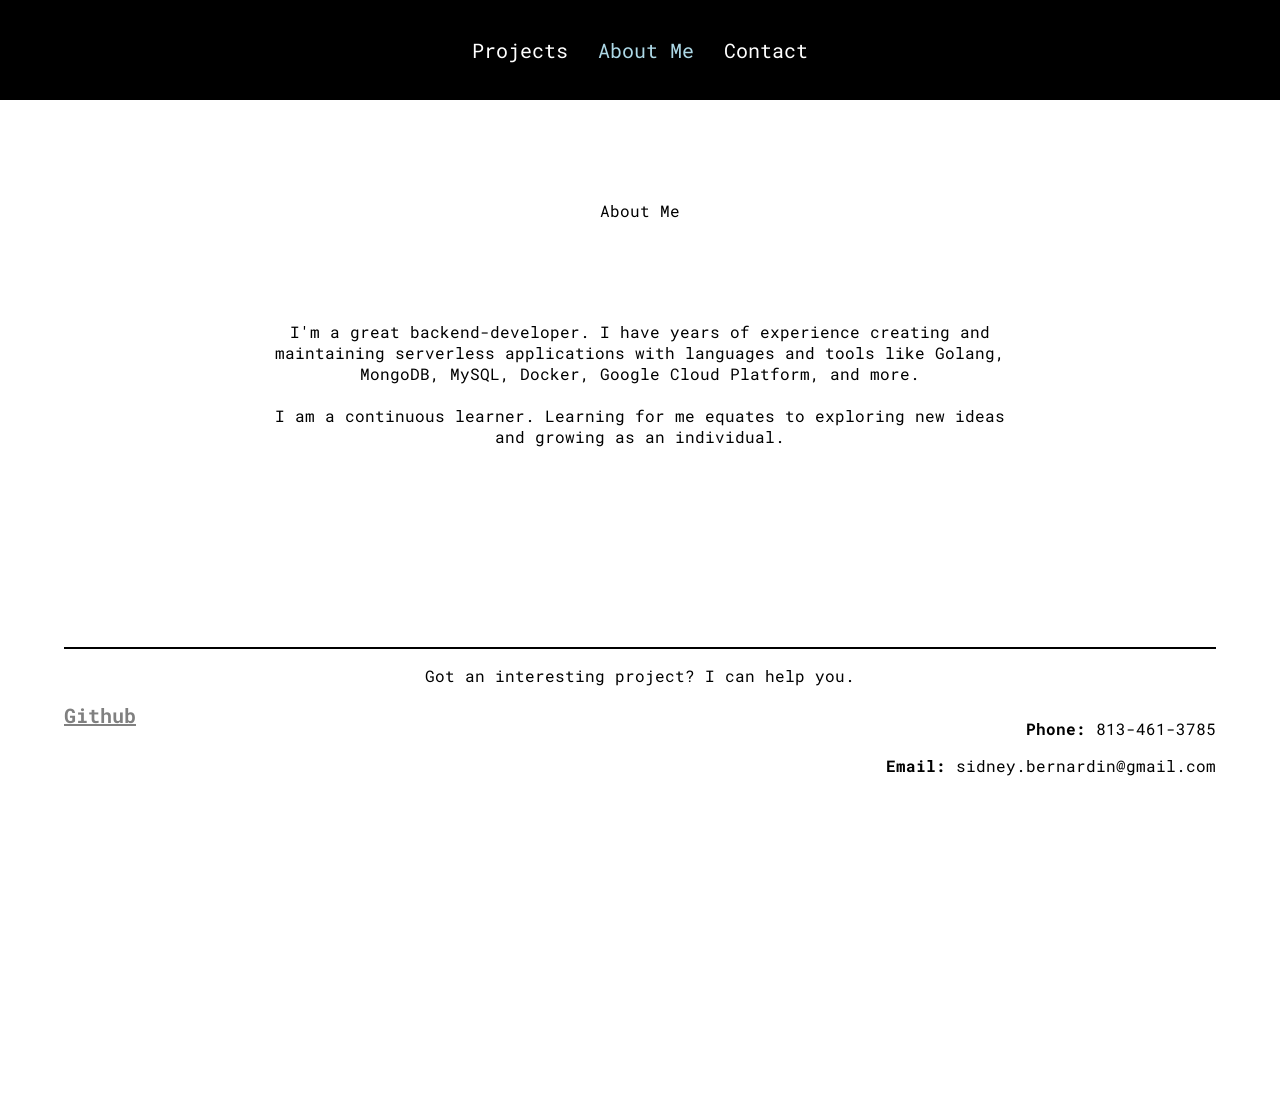
<file: about.html>
<!DOCTYPE html>
<html lang="en">

<head>
  <meta charset="UTF-8">
  <meta name="viewport" content="width=device-width, initial-scale=1.0">

  <title>Document</title>

  <!-- Stylesheet -->
  <link rel="stylesheet" href="style.css">
  <link rel="stylesheet" href="about.css">

  <!-- Google Fonts -->
  <link href="https://fonts.googleapis.com/css?family=Roboto+Mono:100,100i,300,300i,400,400i,500,500i,700,700i"
    rel="stylesheet">
</head>

<body>

  <!-- Navbar -->
  <nav>
    <ul>
      <li><a href="index.html">Projects</a></li>
      <li><a href="about.html" class="active">About Me</a></li>
      <li>
        <div class="contact" onclick="window.scrollTo(0,document.body.scrollHeight);">Contact</div>
      </li>
    </ul>
  </nav>

  <!-- Header -->
  <header>
    <p>About Me</p>
    <div class="img"></div>
  </header>

  <!-- Main stuff. -->
  <div class="content">
    <p>I'm a great backend-developer. I have years of experience creating and maintaining serverless applications with
      languages and tools like Golang, MongoDB, MySQL, Docker, Google Cloud Platform, and more.

    </p>
    <br>
    <p>
      I am a continuous learner. Learning for me equates to exploring new ideas and growing as an individual.
    </p>
  </div>

  <!------ Footer ------>
  <footer>
    <p>Got an interesting project? I can help you.</p>
    <div class="left">
      <a href="https://github.com/Sidney-Bernardin">Github</a>
    </div>

    <div class="right">
      <p><strong>Phone:</strong> 813-461-3785</p>
      <p><strong>Email:</strong> sidney.bernardin@gmail.com</p>
    </div>
  </footer>
</body>

</html>
</file>
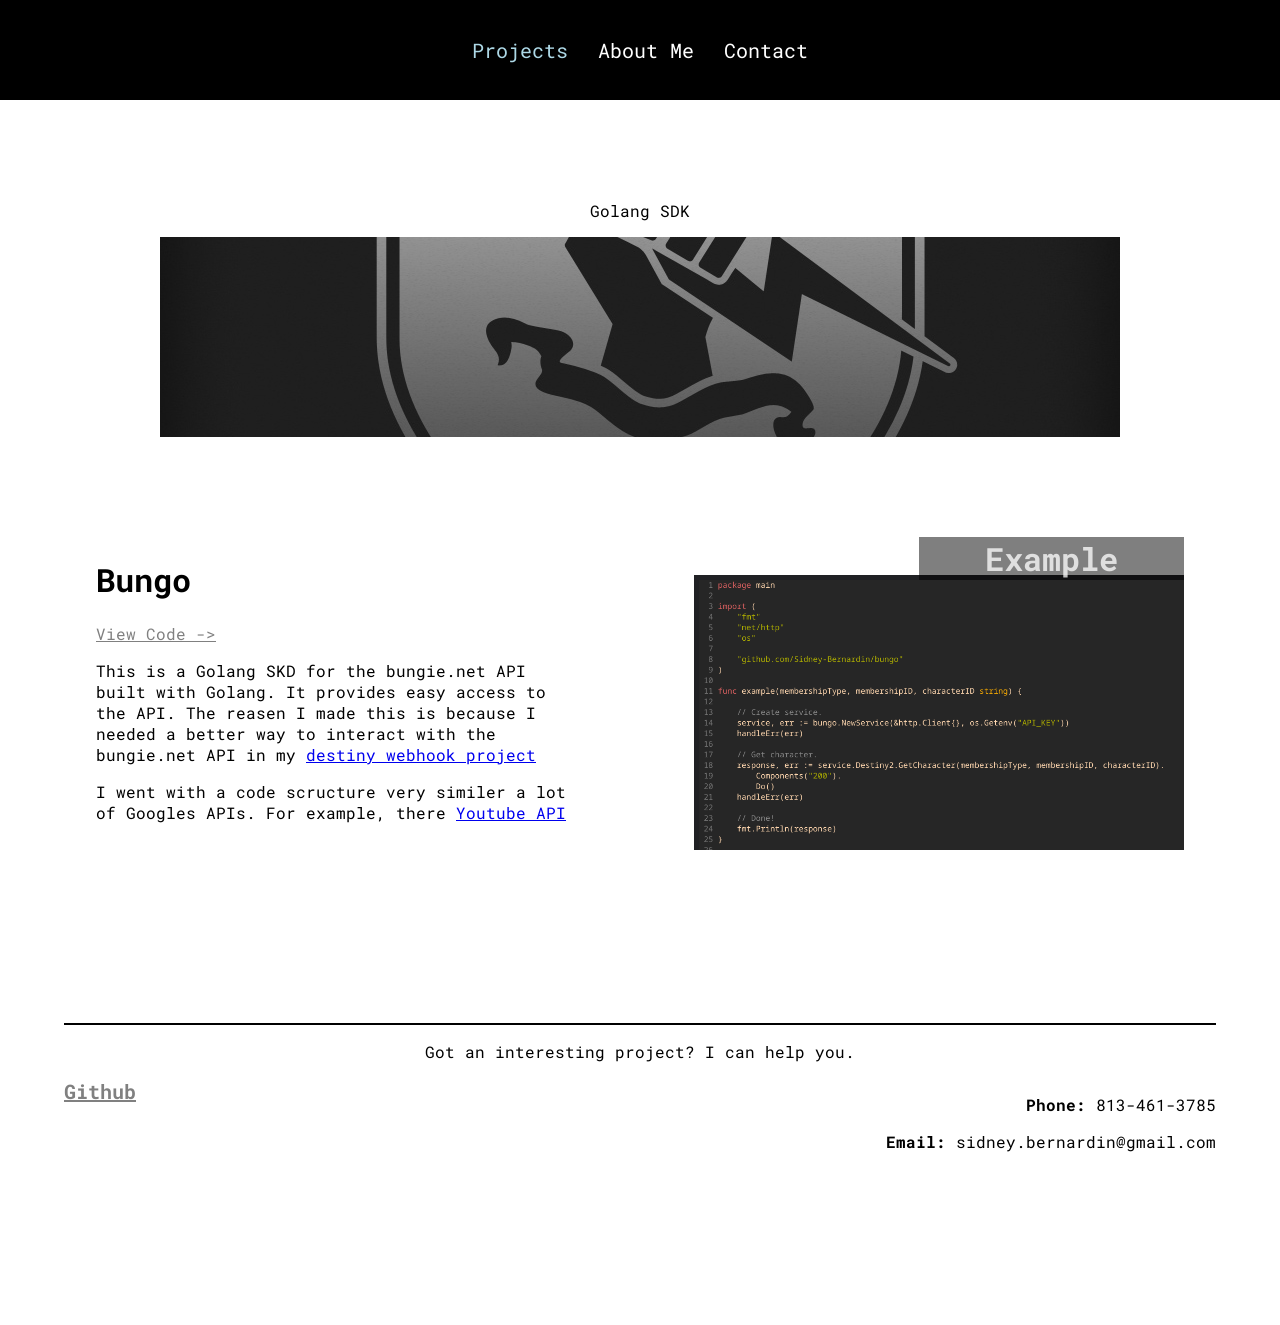
<file: project1.html>
<!DOCTYPE html>
<html lang="en">

<head>
  <meta charset="UTF-8">
  <meta name="viewport" content="width=device-width, initial-scale=1.0">

  <title>Document</title>

  <!-- Stylesheet -->
  <link rel="stylesheet" href="style.css">
  <link rel="stylesheet" href="projects.css">

  <!-- Google Fonts -->
  <link href="https://fonts.googleapis.com/css?family=Roboto+Mono:100,100i,300,300i,400,400i,500,500i,700,700i"
    rel="stylesheet">
</head>

<body>

  <!-- Navbar -->
  <nav>
    <ul>
      <li><a class="active" href="index.html">Projects</a></li>
      <li><a href="about.html">About Me</a></li>
      <li>
        <div class="contact" onclick="window.scrollTo(0,document.body.scrollHeight);">Contact</div>
      </li>
    </ul>
  </nav>

  <!-- Header -->
  <header class="header1">
    <p>Golang SDK</p>
    <div class="img"></div>
  </header>

  <!-- Main stuff. -->
  <div class="content-p1">
    <div class="description">
      <h1>Bungo</h1>
      <a href="https://github.com/Sidney-Bernardin/bungo" class="code">View Code -></a>

      <p>
        This is a Golang SKD for the bungie.net API built with Golang.
        It provides easy access to the API. The reasen I made this is
        because I needed a better way to interact with the bungie.net API in
        my <a href="https://github.com/Sidney-Bernardin/Destiny2-Webhook-For-GoogleHome"> destiny webhook project </a>
      </p>

      I went with a code scructure very similer a lot of Googles APIs.
      For example, there
      <a href="https: //github.com/googleapis/google-api-go-client/blob/master/youtube/v3/youtube-gen.go">
        Youtube API
      </a>

    </div>

    <div class="examples p1">
      <div class="img">
        <h1>Example</h1>
      </div>
    </div>
  </div>

  <!------ Footer ------>
  <footer>
    <p>Got an interesting project? I can help you.</p>
    <div class="left">
      <div class="left">
        <a href="https://github.com/Sidney-Bernardin">Github</a>
      </div>
    </div>

    <div class="right">
      <p><strong>Phone:</strong> 813-461-3785</p>
      <p><strong>Email:</strong> sidney.bernardin@gmail.com</p>
    </div>
  </footer>
</body>

</html>
</file>
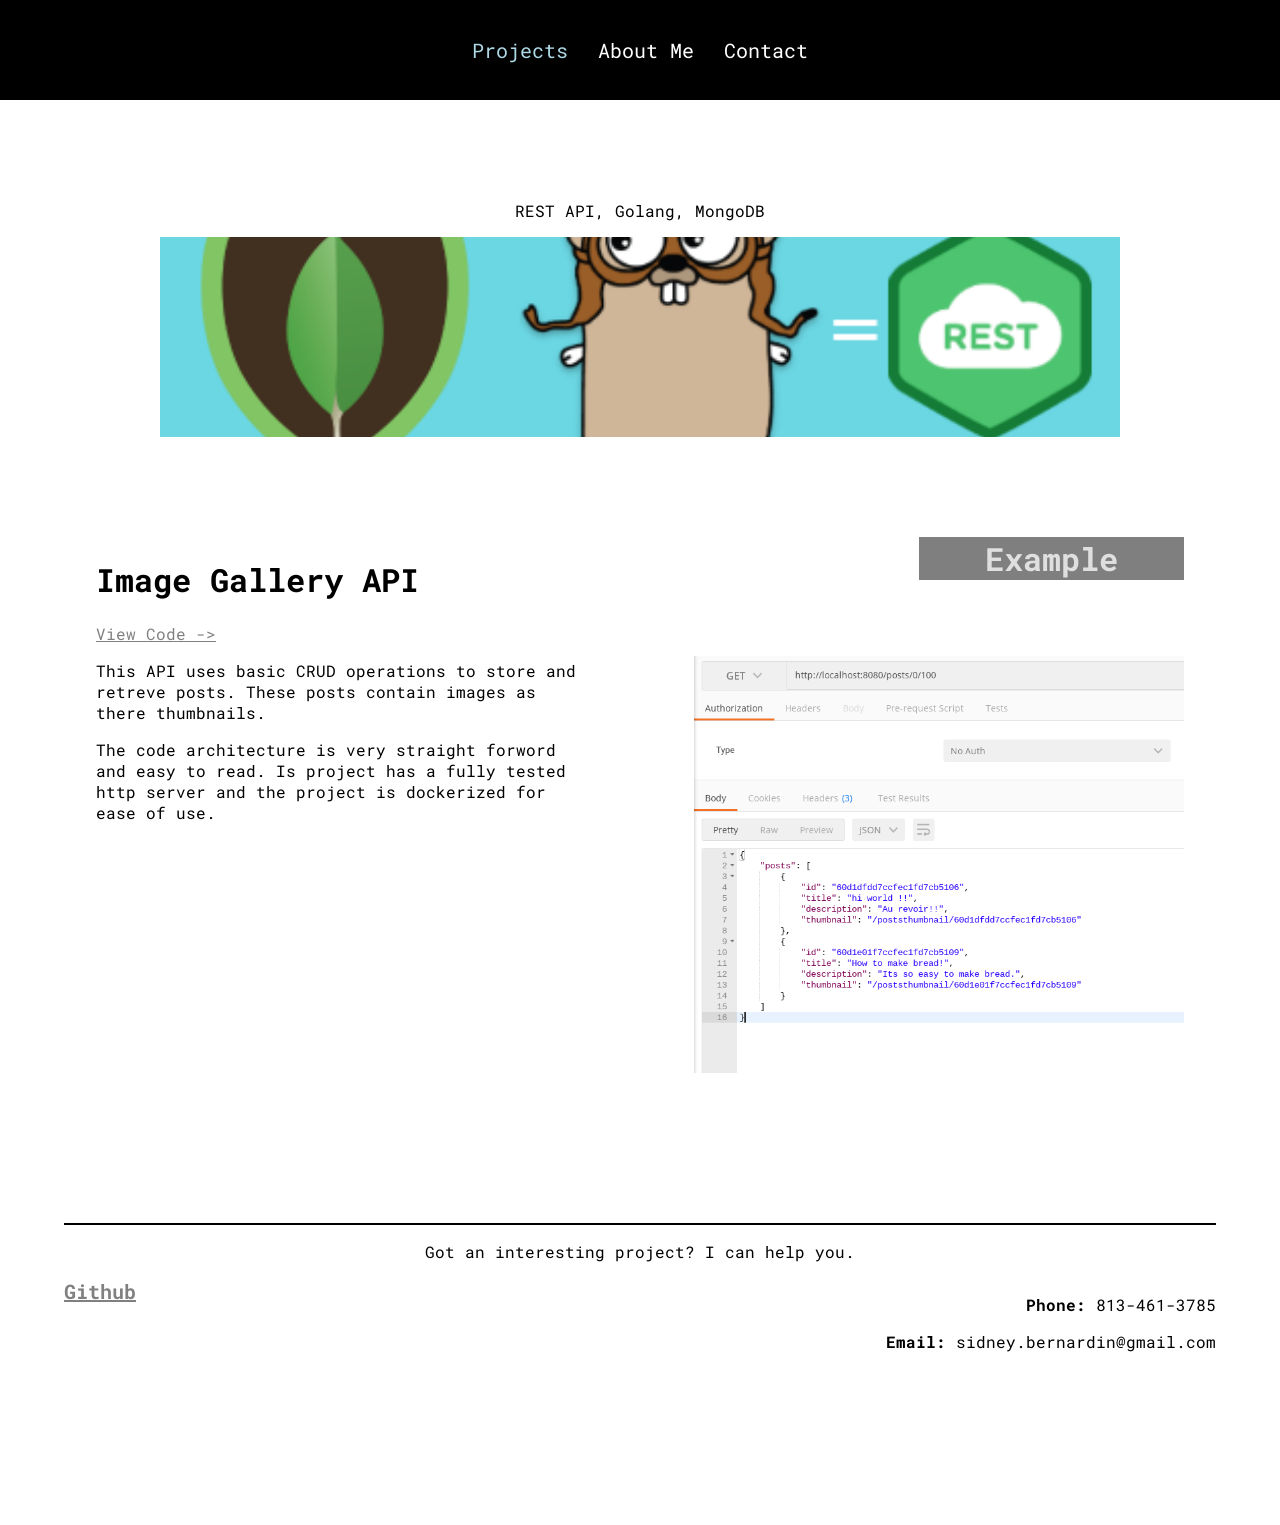
<file: project2.html>
<!DOCTYPE html>
<html lang="en">

<head>
  <meta charset="UTF-8">
  <meta name="viewport" content="width=device-width, initial-scale=1.0">

  <title>Portfolio | Sidney</title>

  <!-- Stylesheet -->
  <link rel="stylesheet" href="style.css">
  <link rel="stylesheet" href="projects.css">

  <!-- Google Fonts -->
  <link href="https://fonts.googleapis.com/css?family=Roboto+Mono:100,100i,300,300i,400,400i,500,500i,700,700i"
    rel="stylesheet">
</head>

<body>

  <!-- Navbar -->
  <nav>
    <ul>
      <li><a class="active" href="index.html">Projects</a></li>
      <li><a href="about.html">About Me</a></li>
      <li>
        <div class="contact" onclick="window.scrollTo(0,document.body.scrollHeight);">Contact</div>
      </li>
    </ul>
  </nav>

  <!-- Header -->
  <header class="header2">
    <p>REST API, Golang, MongoDB</p>
    <div class="img"></div>
  </header>

  <!-- Main stuff. -->
  <div class="content-p2">
    <div class="description">
      <h1>Image Gallery API</h1>
      <a href="https://github.com/Sidney-Bernardin/bungo" class="code">View Code -></a>

      <p>This API uses basic CRUD operations to store and retreve posts. These posts contain images as there thumbnails.
      </p>

      The code architecture is very straight forword and easy to read. Is project has a fully tested http server and the
      project is
      dockerized for ease of use.
    </div>

    <div class="examples p2">
      <div class="img">
        <h1>Example</h1>
      </div>
    </div>
  </div>

  <!------ Footer ------>
  <footer>
    <p>Got an interesting project? I can help you.</p>
    <div class="left">
      <div class="left">
        <a href="https://github.com/Sidney-Bernardin">Github</a>
      </div>
    </div>

    <div class="right">
      <p><strong>Phone:</strong> 813-461-3785</p>
      <p><strong>Email:</strong> sidney.bernardin@gmail.com</p>
    </div>
  </footer>
</body>

</html>
</file>
<file: style.css>
body, html {
    margin: 0;
    padding: 0;
}

body {
    width: 100%;
    height: 100vh;
    font-family: "Roboto Mono" !important;
}

/* ========== Nav ========== */
nav {
    position: fixed;
    top: 0;
    background: #000;
    width: 100%;
    height: 100px;
}

nav ul {
    position: absolute;
    top: 50%;
    left: 50%;
    transform: translate(-50%, -50%);
    margin: 0 auto;
    padding: 0;
    list-style-type: none;
}

nav li {
    display: inline-block;
    margin: 0 10px;
    padding: 0;
}

nav a {
    transition: 0.1s;
    color: #fff;
    text-decoration: none;
    font-size: 20px;
    margin: auto 0;
}

nav .active, nav li:hover a {
    color: lightblue;
}

.contact {
    color: #fff;
    cursor: pointer;
    font-size: 20px;
}

@media(max-width: 600px) {
    nav li {
        display: block;
        margin: 5px 0;
        text-align: center;
    }
}

/* ========== Header ========== */
header {
    margin-top: 200px;
}

header h1 {
    text-align: center;
}

header p {
    text-align: center;
}

/* ========== Projects ========== */
h2 {
    text-align: center;
    margin-top: 100px;
}

.projects {
    display: flex;
    gap: 1.5rem;
    flex-wrap: wrap;
    margin: 0 10% 100px 10%;
}

.project {
    margin-bottom: 25px;
    flex: 0 1 400px;
    padding: 5px;
    border-bottom: 1px solid #000;
}

.project h2 {
    text-align: left;
    margin: 25px 0;
}

.project .img {
    margin: auto;
    background: #c1c1c1;
    width: 90%;
    height: 200px;
}

.project p {
    width: 100%;
    border-bottom: 1px solid #000;
}

.project a {
    color: gray;
}

.p1 .img {
    background: url("./img/bungie.jpeg");
    background-position: center;
    background-repeat: no-repeat;
    background-size: cover;
}

.p2 .img {
    background: url("./img/gomongo.png");
    background-position: center;
    background-repeat: no-repeat;
    background-size: cover;
}

/* ========== Footer ========== */
footer {
    margin: 0 auto;
    padding-bottom: 200px;
    border-top: 2px solid #000;
    width: 90%;
    height: 100px;
}

footer p {
    text-align: center;
}

.left, .right {
    display: inline-block;
}

.left a {
    font-weight: 800;
    font-size: 20px;
    color: gray;
}

.right {
    float: right;
}

.right p {
    text-align: right;
}
</file>
<file: about.css>
.content {
    width: 85%;
    margin: 100px auto;
    margin-bottom: 200px;
}

.content p {
    width: 70%;
    margin: 0 auto;
    text-align: center;
}
</file>
<file: projects.css>
.header1 .img {
    width: 75%;
    height: 200px;
    margin: 0 auto;
    background: url("./img/bungie.jpeg");
    background-position: center;
    background-repeat: no-repeat;
    background-size: cover;
}

.header2 .img {
    width: 75%;
    height: 200px;
    margin: 0 auto;
    background: url("./img/gomongo.png");
    background-position: center;
    background-repeat: no-repeat;
    background-size: cover;
}

.content-p1 {
    width: 85%;
    margin: 100px auto;
    margin-bottom: 200px;
}

.content-p2 {
    width: 85%;
    margin: 100px auto;
    margin-bottom: 400px;
}

.description {
    display: inline-block;
    width: 45%;
}

.examples {
    display: inline-block;
    float: right;
    width: 45%;
}

.examples .img {
    width: 100%;
    height: 250px;
    background: #c1c1c1;
}

.img h1 {
    float: right;
    margin: 0;
    text-align: center;
    color: rgba(255, 255, 255, 0.75);
    padding: 0 10px;
    background: rgba(0, 0, 0, 0.5);
    width: 50%;
}

.p1 .img {
    background: url("./img/bungoexample.png");
    background-position: center;
    background-repeat: no-repeat;
    background-size: 100%;
    height: 350px;
}

.p2 .img {
    background: url("./img/posts.png");
    background-position: center;
    background-repeat: no-repeat;
    background-size: 100%;
    height: 654px;
}

.code {
    color: gray;
}

@media(max-width: 800px) {
    .content-p1  {
        height: 100%;
        margin-bottom: 0;
    }

    .content-p2  {
        height: 100%;
        margin-bottom: 100px;
    }

    .description {
        display: block;
        float: left;
        margin: 10px auto;
        padding: 0;
        width: 100%;
    }

    .examples {
        display: block;
        float: left;
        margin: 10px auto;
        padding: 0;
        width: 100%;
        height: 400px;
    }

    .p1 .img {
        margin-top: 50px;
        height: 282px;
    }
}
</file>
